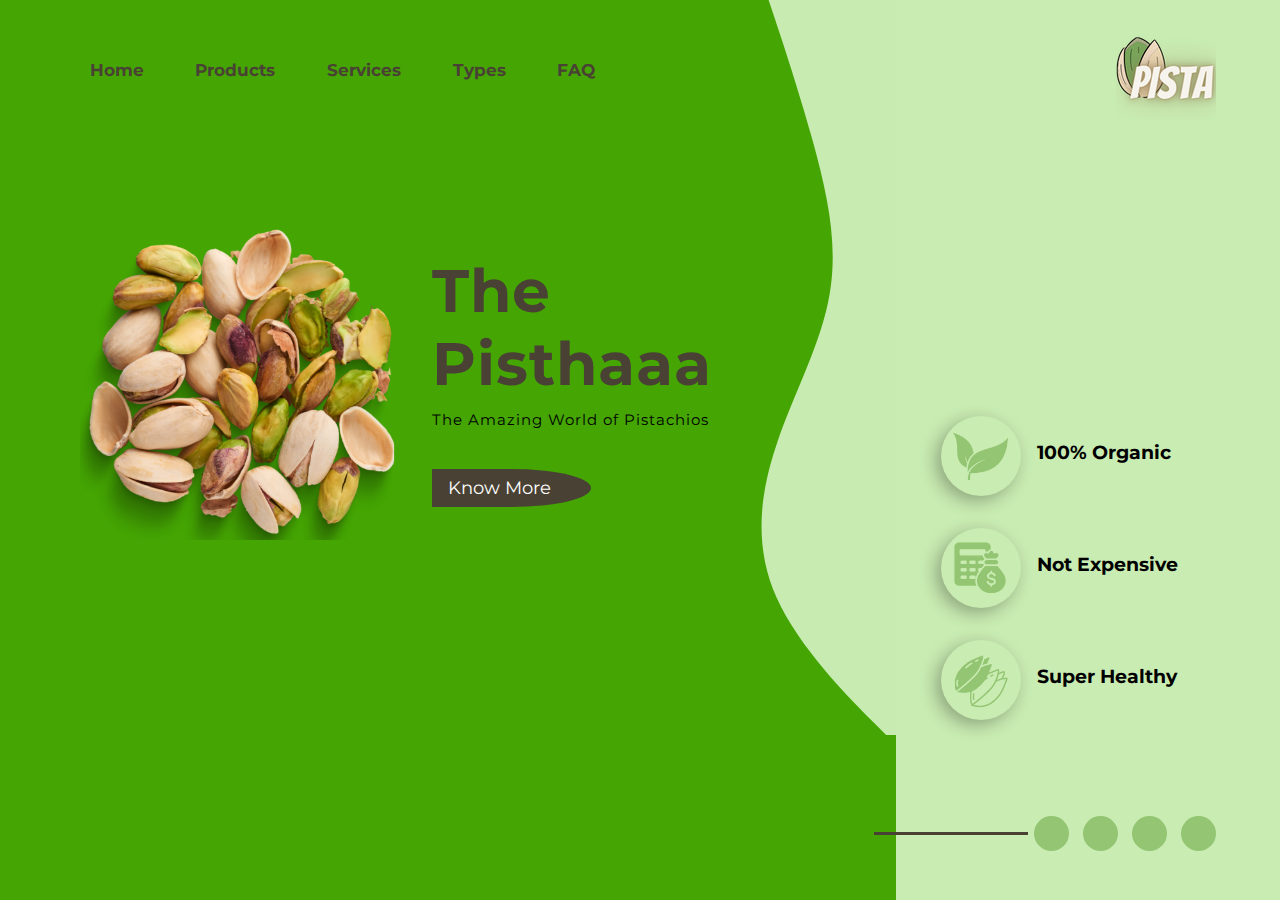
<file: Task2/index.html>
<!DOCTYPE html>
<html lang="en">

<head>
    <meta charset="UTF-8">
    <meta http-equiv="X-UA-Compatible" content="IE=edge">
    <meta name="viewport" contenet="width=device-width,initial-scale=1.0">
    <title>Landing Page</title>
    <link rel="stylesheet" href="https://unpkg.com/swiper@8/swiper-bundle.min.css" />
    <link rel="stylesheet" href="https://use.fontawesome.com/releases/v5.15.4/css/all.css"
    integrity="sha384-DyZ88mC6Up2uqS4h/KRgHuoeGwBcD4Ng9SiP4dIRy0EXTlnuz47vAwmeGwVChigm" crossorigin="anonymous">
    <link rel="stylesheet" href="style.css">
</head>

<body>

    <div class="container">
        <div class="wave">
            <img src="bg.png" alt="">
        </div>
        <nav>
            <ul>
                <li><a href="#">Home</a></li>
                <li><a href="#">Products</a></li>
                <li><a href="#">Services</a></li>
                <li><a href="#">Types</a></li>
                <li><a href="#">FAQ</a></li>
            </ul>
            <img src="logo.png" alt="">
        </nav>
        <div class="main-content">

            <div class="image-pista">
                <div class="swiper mySwiper">
                    <div class="swiper-wrapper">
                        <div class="swiper-slide"><img src='img1.png' alt=""></div>
                        <div class="swiper-slide"><img src='img2.png' alt=""></div>
                        <div class="swiper-slide"><img src='img3.png' alt=""></div>
                        </div>
                        </div>
            </div>
            <div class="main-text">
                <h1>The Pisthaaa</h1>
                <p>The Amazing World of Pistachios</p>
                <button>Know More</button>
            </div>
        </div>

        <div class="right">
            <div class="box">
                <div class="image">
                    <img src="img4.png" alt="">
                    </div>
                    <div class="inner-box">
                        <h3>100% Organic</h3>
                        
                        </div>
                </div>
                <div class="box">
                    <div class="image">
                        <img src="img5.png" alt="">
                        </div>
                        <div class="inner-box">
                            <h3>Not Expensive</h3>
                           
                            </div>
                    </div>
                    <div class="box">
                        <div class="image">
                            <img src="img6.png" alt="">
                            </div>
                            <div class="inner-box">
                                <h3>Super Healthy</h3>
                                
                                </div>
                        </div>
            </div>

            <div class="social-links">
                <i class="fab fa-instagram"></i>
                <i class="fab fa-facebook"></i>
                <i class="fab fa-twitter"></i>
                <i class="far fa-envelope"></i>

            </div>

    </div>
    <script src="https://unpkg.com/swiper@8/swiper-bundle.min.js"></script>
    <script>
        var swiper=new Swiper(".mySwiper",{
            slidesPerView:1,
            spaceBetween:30,
            loop:true,
        });
    </script>
</body>

</html>
</file>
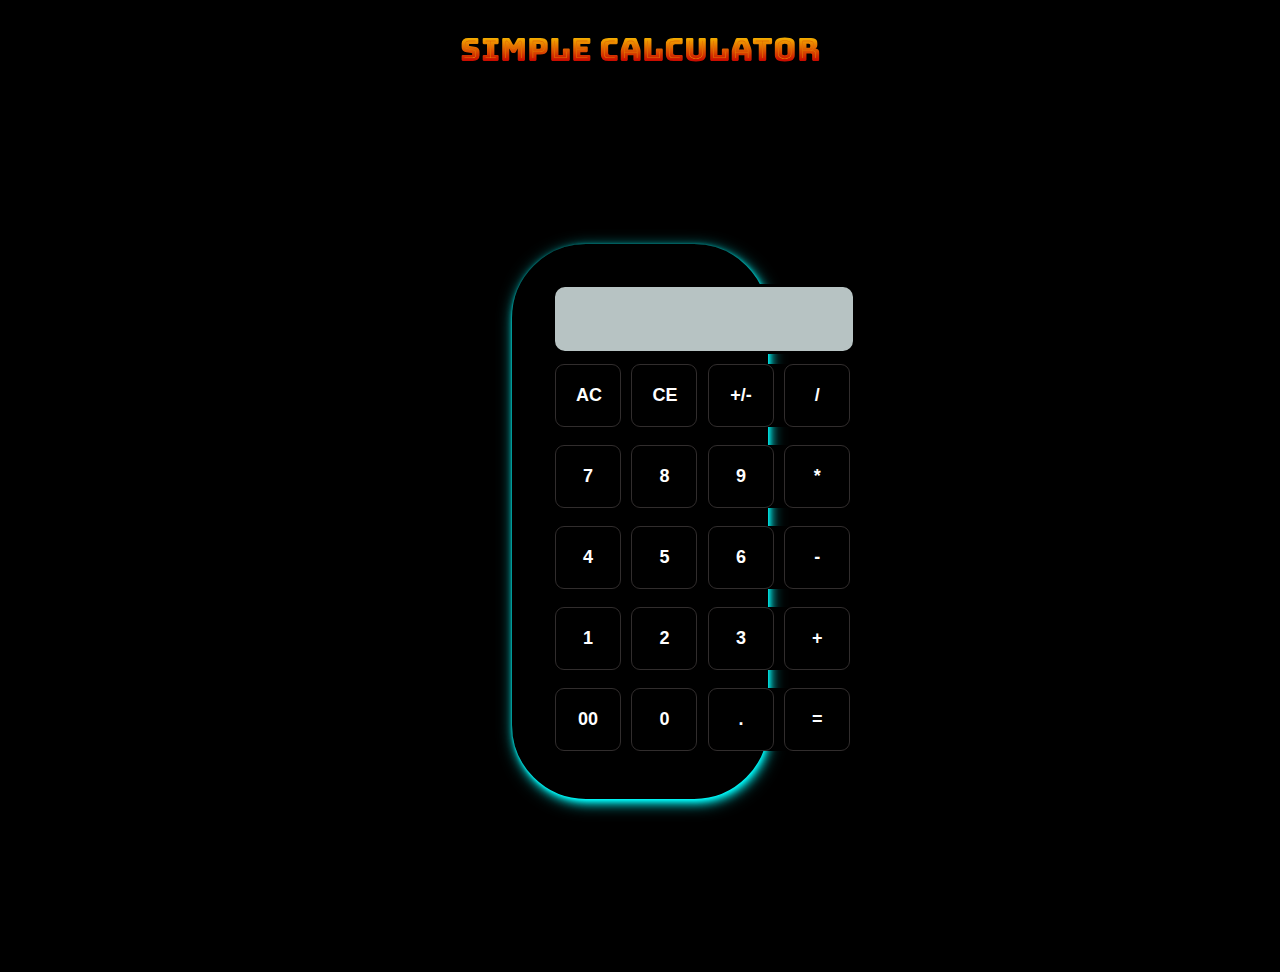
<file: Task3/index.html>
<!DOCTYPE html>
<html lang="en">
<head>
  <meta charset="UTF-8">
  <meta name="viewport" content="width=device-width, initial-scale=1.0">
  <title>Basic Calculator</title>
  <link rel="stylesheet" href="styles.css">
  <link rel="preconnect" href="https://fonts.googleapis.com">
<link rel="preconnect" href="https://fonts.gstatic.com" crossorigin>
<link href="https://fonts.googleapis.com/css2?family=Bungee+Spice&display=swap" rel="stylesheet">
</head>
<body>

  <h1 class="bungee-spice-regular">SIMPLE CALCULATOR</h1>
  <div class="calculator-container">
    <input class="display" type="text" disabled>
    <div class="row">
      <button class="button ">AC</button>
      <button class="button ">CE</button>  
      <!-- +/- -->
      <button class="button ">+/-</button>
      <button class="button ">/</button>
    </div>
    <div class="row">
      <button class="button">7</button>
      <button class="button">8</button>
      <button class="button">9</button>
      <button class="button ">*</button>
    </div>
    <div class="row">
      <button class="button">4</button>
      <button class="button">5</button>
      <button class="button">6</button>
      <button class="button">-</button>
    </div>
    <div class="row">
      <button class="button">1</button>
      <button class="button">2</button>
      <button class="button">3</button>
      <button class="button">+</button>
    </div>
    <div class="row">
      <button class="button">00</button>
      <button class="button">0</button>
      <button class="button">.</button>
      <button class="button">=</button>
      <!-- <button class="button operator">-</button> -->
    </div>
  </div>

  <script src="script.js"></script>
</body>
</html>
</file>
<file: Task2/style.css>
@import url('https://fonts.googleapis.com/css2?family=Montserrat:wght@300&display=swap');
*{
    padding:0;
    margin:0;
    font-family:'Montserrat',sans-serif;
}
.container{
    height:100vh;
    width:100%;
    background:linear-gradient(to right,#44a503 70%,#c9ecb2 30%);
    position:relative;
    overflow:hidden;
}
.wave{
    position: absolute;
    top:0;
    right:30%;
}
nav{
    width:90%;
    margin:auto;
    padding-top:20px;
    display:flex;
    justify-content: space-between;
    align-items: center;
}
nav ul{
    display:flex;
    list-style-type: none;
}
nav ul li{
    margin:0 5px;
}
nav ul li a{
    text-decoration: none;
    padding:0.3rem 1.3rem;
    font-size: 17px;
    font-weight: bold;
    color: #494234;
    position: relative;
    z-index: 1;
}
nav ul li a::after{
    content: '';
    width: 0%;
    height: 100%;
    position: absolute;
    top:0;
    left:0;
    border-radius: 20px;
    background-color: #C8EBB1;
    z-index: -1;
    transition: 0.5s;
}
nav ul li a:hover:after{
    width: 100%;
}
.main-content{
    width: 60%;
    padding-top: 100px;
    margin-left: 3rem;
    display:flex;
    align-items: center;
    justify-content: space-around;
}
.image-pista,.main-text{
    flex-basis: 50%;
}
.image-pista img{
    width:100%;
}
.main-content h1{
    font-size: 60px;
    letter-spacing: 1px;
    color: #494234;
}
.main-content p{
    margin-top: 10px;
    font-size: 15px;
    letter-spacing: 1px;
}
.main-content button{
    margin-top: 2.5rem;
    outline:none;
    border:none;
    font-size: 18px;
    padding: 0.5rem 2.5rem 0.5rem 1rem;
    border-radius: 0 50% 50% 0;
    background-color: #494234;
    color: white;
    cursor: pointer;
}
.swiper{
    width: 20rem;
}
.swiper-slide{
    display: flex;
    align-items: center;
    justify-content: center;
}
.right{
    position: absolute;
    right:8%;
    bottom:20%;
}
.box{
    display: flex;
    align-items: center;
}
.right .box .image img{
    width: 70%;
}
.image{
    margin-top: 2rem;
    width: 80px;
    height: 80px;
    border-radius: 50%;
    box-shadow: -5px 5px 17px rgba(0,0,0,0.3);
    display: flex;
    align-items: center;
    justify-content: center;
    transition: 0.5s;
}
.image:hover{
    background-color: rgba(73, 66, 52, 0.7);
}
.box .inner-box{
    margin:1.5rem 0 0 1rem;
}
.box .inner-box p{
    font-size: 14px;
    font-weight: 500;
}
.social-links{
    position: absolute;
    right: 5%;
    bottom: 5%;
}
.social-links::before{
    content: '';
    width: 80%;
    height: 3px;
    position: absolute;
    top: 42%;
    left: -150px;
    background-color: #494234;
}
.social-links i{
    margin-left: 10px;
    width: 35px;
    height: 35px;
    border-radius: 50%;
    background-color: #93C572;
    display: inline-flex;
    align-items: center;
    justify-content: center;
    transition: 0.5s;
}
.social-links i:hover{
    transform: translateY(-5px);
}
</file>
<file: Task3/styles.css>
.calculator-container {
  display: grid;
  grid-template-columns: repeat(5, repeat(4, 1fr));

  gap: 2px;
  max-width: 20vw;
  margin: 173px auto;
  cursor: pointer;
  padding: 32px;
  border: 4px solid black;
  border-radius: 73px;
  cursor: pointer;
  padding: 37px;
  border: 3px solid black;
  border-radius: 74px;
  
  box-shadow: 0px 1px 2px 0px rgba(0,255,255,0.7),
  1px 2px 4px 0px rgba(0,255,255,0.7),
  2px 4px 8px 0px rgba(0,255,255,0.7),
  2px 4px 16px 0px rgba(0,255,255,0.7);


}

*{
  margin: 0;
  padding:0;
  box-sizing: border-box;
  font-family: sans-serif;
  font-weight: bold;
  background-color: black;
}


.display {
  /* grid-column: 1 / span 4; */
  grid-template-rows: repeat(5, 1fr);
  background-color: #b7c3c3;
  padding: 10px;
  text-align: right;
  font-size: 24px;
  width: 304px;
  font-size: 42px;
  margin: 0;
  padding: 8px 0px;
  border: 3px solid black;
  border-radius: 13px;
  
 
}


.button {
  width: 66px;
  padding: 20px;
  margin: 0 3px;
  border: 2px solid rgb(242, 238, 238);
  border-radius: 9px;
  cursor: pointer;
  font-size: 18px;
  background-color: rgba(0,0,0,0.5);
  border: solid 1px rgb(49, 45, 45);
  color: white;
}

.row {
  margin: 8px 0;
}

.zero {
  grid-column: 1 / span 2;
}

.operator {
  background-color: #f1f1f1;
}

.equal {
  background-color: #f1f1f1;
  
  grid-column: 3 / span 2;
  grid-row: span 2; 
}


.bungee-spice-regular {
  font-family: "Bungee Spice", sans-serif;
  font-weight: 400;
  font-style: normal;
  text-align: center;
  
  margin: 28px;
}
</file>
